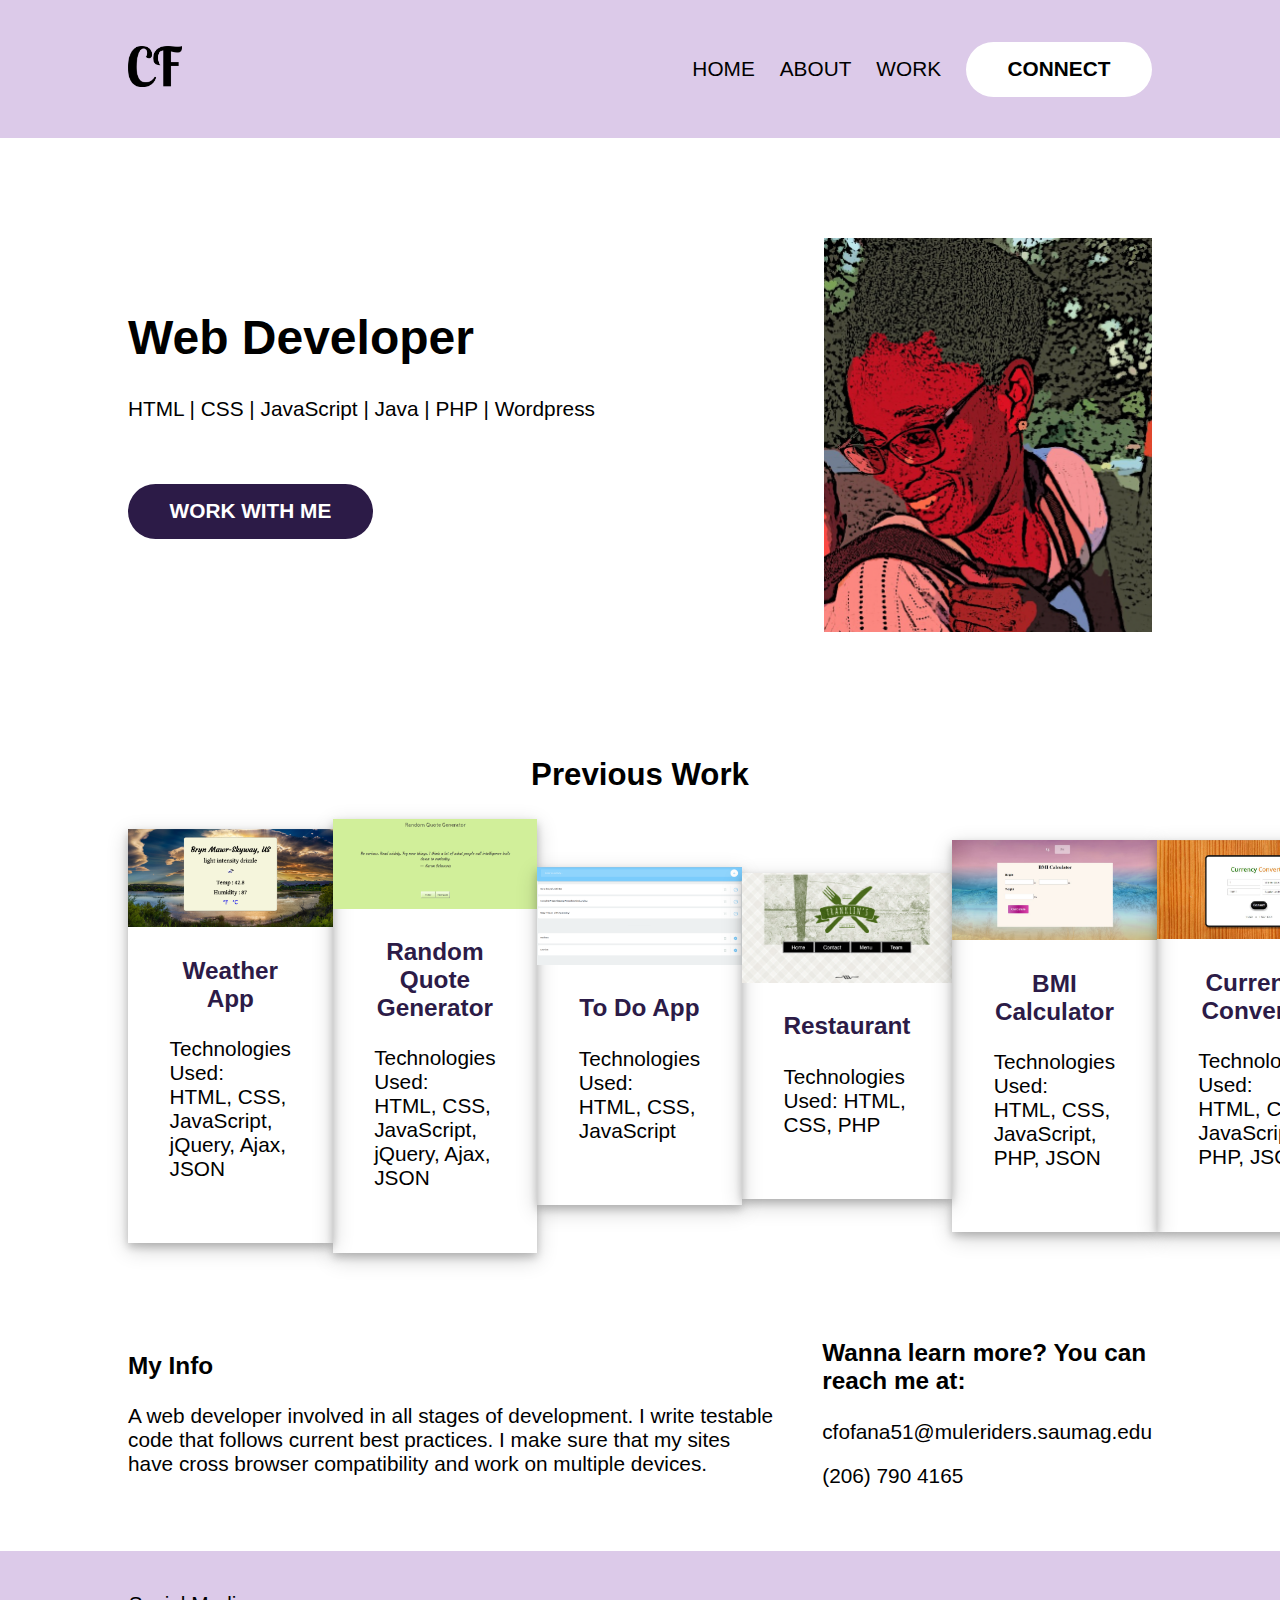
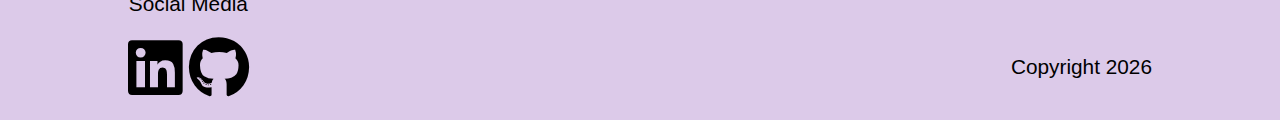
<file: index.html>
<!DOCTYPE html>
<html lang="en">
<head>
    <meta charset="UTF-8">
    <!-- character encoding -->
    <meta http-equiv="x-ua-compatible" content="IE=edge, chrome=1">
    <!-- Display webpage in edge mode/IE in highest supported document mode -->
    <meta name=viewport content="width=device-width, initial-scale=1.0">
    <!-- Optimizations for mobile devices -->
    <meta name="description" content="Ceesay Fofana's personal website">
    <title>Ceesay | Portfolio</title>
    <!-- Font Awesome -->
     <link rel="stylesheet" href="https://cdnjs.cloudflare.com/ajax/libs/font-awesome/6.7.2/css/all.min.css">
    <!-- Google Fonts -->
    <link rel="preconnect" href="https://fonts.googleapis.com">
    <link rel="preconnect" href="https://fonts.gstatic.com" crossorigin>
    <link href="https://fonts.googleapis.com/css2?family=Montserrat&family=Playfair+Display:ital,wght@0,400..900;1,400..900&display=swap" rel="stylesheet">
    <!-- Custom stylesheet -->
    <link rel="stylesheet" href="style.css">
     <!-- HTML5 shiv and Respond.js IE8 support of HTML5 elements and media queries -->
    <!--[if lt IE 9]>
            <script src="https://cdnjs.cloudflare.com/ajax/libs/html5shiv/3.7.3/html5shiv.min.js"></script>
            <script src="https://cdnjs.cloudflare.com/ajax/libs/respond.js/1.4.2/respond.min.js"</script>
        <![endif]-->
</head>
<body>
    <header> 
        <div class="container row">
            <button class="nav-toggle" aria-label="open navigation">
                <span class="hamburger"></span>
            </button>
            <a class="logo" href="index.html">
                <img class="logo-image" src="docs/assets/images/logo-cf.png" alt="My initials C and F, which stand for Ceesay Fofana">
            </a>
            <nav class="nav">
                <ul class="nav__list nav__list--primary">
                    <li class="nav__item"><a href="index.html" class="nav__link">Home</a></li>
                    <li class="nav__item"><a href="#myInfo" class="nav__link">About</a></li>
                    <li class="nav__item"><a href="#myWork" class="nav__link">Work</a></li>
                </ul>
                <ul class="nav__list nav__list--secondary">
                    <li class="nav__item"><a href="#connect" class="nav__link nav__link--button btn">Connect</a></li>
                </ul>
            </nav>
        </div> 
    </header>
        
    <section class="hero">
        <div class="container row">
            <div class="hero__text">
                <h1>Web Developer</h1>
                <p>HTML | CSS | JavaScript | Java | PHP | Wordpress</p>
                <div>
                    <a class="btn btn-dark" href="#contact">Work with me</a>
                </div>
            </div>
            <img class="hero__img" src="docs/assets/images/my-pic.png" alt="My picture">
        </div>
    </section>

    <main class="main">
        <section class="portfolio-content" id="myWork">
            <h2 class="portfolio-content--title">Previous Work</h2>            
            <div class="container row">

                <div class="primary-content portfolio">
                    <div class="primary-content--img">
                        <a href="weatherApp/weatherapp.html" target="_blank">
                            <img class="img-thumbnail" src="docs/assets/images/weatherApp.PNG" alt="Weather Application">
                        </a>
                    </div>
                    <div class="primary-content--text">
                        <h3 class="primary-content--title">
                            <a class="primary-content--link" href="weatherApp/weatherapp.html" target="_blank">Weather App</a>
                        </h3>
                        <p class="desc">Technologies Used: HTML, CSS, JavaScript, jQuery, Ajax, JSON</p>
                    </div>
                </div>

                <div class="primary-content portfolio">
                    <div class="primary-content--img">
                    <a href="randomQuoteGenerator/randomQuote.html" target="_blank">
                        <img class="img-thumbnail" src="docs/assets/images/randomQuote.PNG" alt="Random Quote Generator Application">
                    </a>
                </div>
                <div class="primary-content--text">
                    <h3 class="primary-content--title">
                        <a class="primary-content--link" href="randomQuoteGenerator/randomQuote.html" target="_blank">Random Quote Generator</a>
                    </h3>
                    <p class="desc">Technologies Used: HTML, CSS, JavaScript, jQuery, Ajax, JSON</p>
                </div>
            </div>

                <div class="primary-content portfolio">
                    <div class="primary-content--img">
                    <a href="ToDoList/index.html" target="_blank">
                        <img class="img-thumbnail" src="docs/assets/images/todoList.PNG" alt="To Do List Application">
                    </a>
                </div>
                    <div class="primary-content--text">
                    <h3 class="primary-content--title">
                        <a class="primary-content--link" href="ToDoList/index.html" target="_blank">
                        To Do App</a>
                    </h3>
                    <p class="desc">Technologies Used: HTML, CSS, JavaScript</p>
                </div>
            </div>
                <div class="primary-content portfolio">
                    <div class="primary-content--img">
                    <a href="https://www.csay.tech" target="_blank">
                        <img class="img-thumbnail" src="docs/assets/images/restaurant.png"  alt="Frankie's restaurant website">
                    </a>
                </div>
                    <div class="primary-content--text">
                    <h3 class="primary-content--title">
                        <a class="primary-content--link" href="https://www.csay.tech" target="_blank">
                            Restaurant</a>
                        </h3>
                    <p class="desc">Technologies Used: HTML, CSS, PHP</p>           
                </div>
            </div>

                <div class="primary-content portfolio">
                    <div class="primary-content--img">
                    <a href="https://body-mass-ea49028a2e06.herokuapp.com/bmi-calc-usa.html" target="_blank">
                        <img class="img-thumbnail" src="docs/assets/images/bmi-calculator.JPG" alt="Clone of BBC website">
                    </a>
                </div>
                    <div class="primary-content--text">
                    <h3 class="primary-content--title">
                        <a class="primary-content--link" href="https://body-mass-ea49028a2e06.herokuapp.com/bmi-calc-usa.html" target="_blank">
                        BMI Calculator</a>
                    </h3>
                    <p class="desc">Technologies Used: HTML, CSS, JavaScript, PHP, JSON</p>
                </div>
            </div>

                <div class="primary-content portfolio">
                    <div class="primary-content--img">
                    <a href="https://currency-convert-505bc1adb403.herokuapp.com/currency-converter.html" target="_blank">
                        <img class="img-thumbnail" src="docs/assets/images/currencyConverter.JPG" alt="Slideshow">
                    </a>
                </div>
                    <div class="primary-content--text">
                    <h3 class="primary-content--title">
                        <a class="primary-content--link" href="https://currency-convert-505bc1adb403.herokuapp.com/currency-converter.html" target="_blank">
                            Currency Converter</a>
                        </h3>
                    <p class="desc">Technologies Used: HTML, CSS, JavaScript, PHP, JSON</p>
                </div>
            </div>
            </div>
        </section>

        <div class="myInfoContact">
            <div class="container">
                <div class="row">
                    <div class="myInfo" id="myInfo">
                        <h3 class="headInfo">My Info</h3>
                        <p>A web developer involved in all stages of development. I write testable code that follows current best practices. I make sure that my sites have cross browser compatibility and work on multiple devices. </p>
                    </div>
                    <div class="connect" id="connect">
                        <h3>Wanna learn more? You can reach me at:</h3>
                        <p>cfofana51@muleriders.saumag.edu</p>
                        <p>(206) 790 4165</p>
                    </div>
                </div>         
            </div>
        </div>
    </main>

    <footer>
        <div class="container">
            <div id="socialMedia">
                <div class="row">
                    <div class="col">
                        <p>Social Media</p>        
                        <a class="social-media--link linkedin" href="https://www.linkedin.com/in/ceesay" target="_blank">
                            <i class="fa-brands fa-linkedin fa-3x"></i>
                        </a>
                        <a class="social-media--link github" href="https://github.com/cfofana" target="_blank">
                            <i class="fa-brands fa-github fa-3x"></i>
                        </a>
                    </div>
                    <div class="col">
                        <p class="copyright">Copyright &copy;</p>
                    </div>
                </div>
            </div>
        </div> 
    </footer>
   <script src="main.js"></script> 
</body>
</html>
</file>
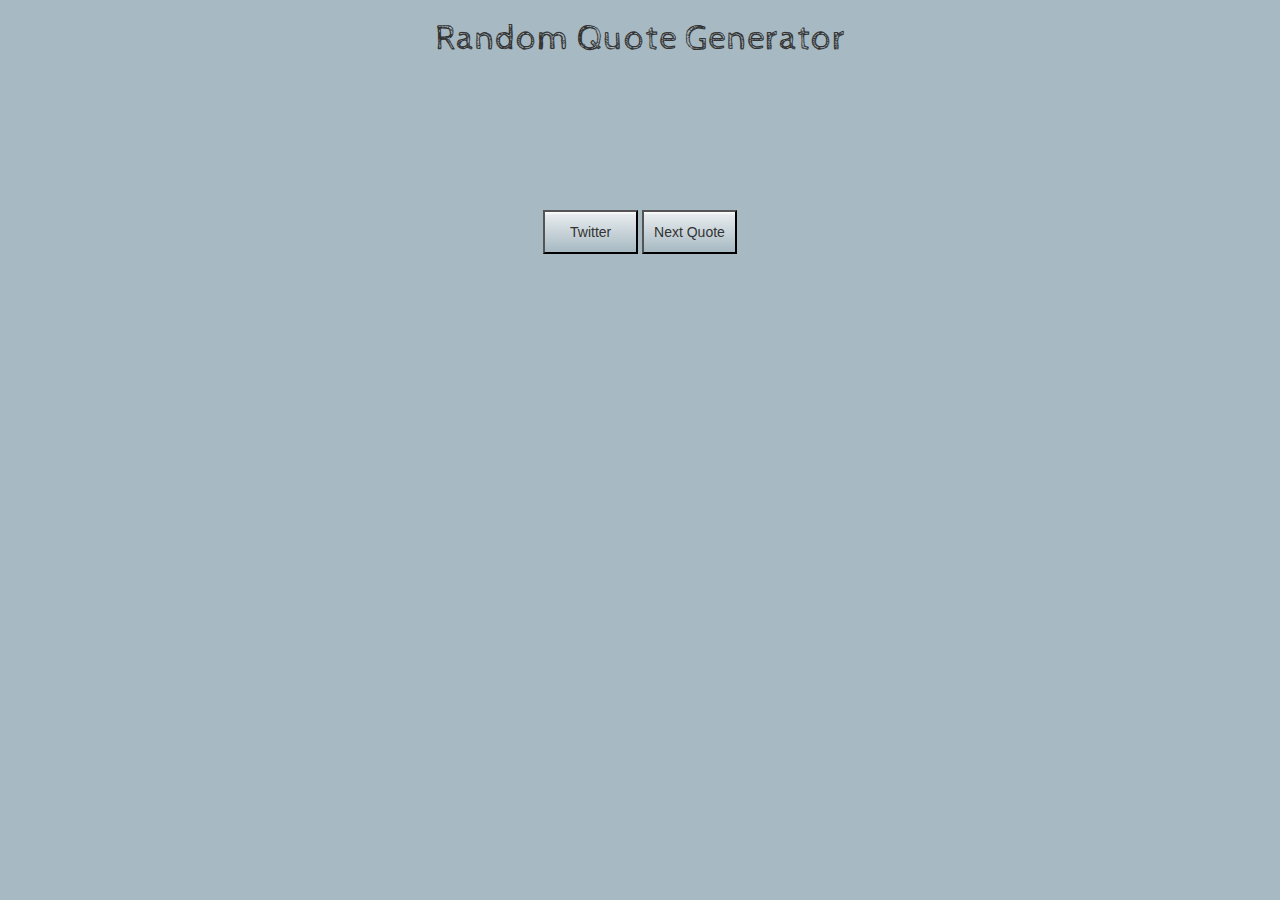
<file: randomQuoteGenerator/randomQuote.html>
<!doctype html>
<html>
<head>
<link rel="stylesheet" href="https://maxcdn.bootstrapcdn.com/bootstrap/3.3.7/css/bootstrap.min.css">
<meta name="viewport" content="width=device-width,height=device-height,initial-scale=1.0"/>

    
<link href="randomQuoteCSS.css" rel="stylesheet">
<link href="https://fonts.googleapis.com/css?family=Courgette" rel="stylesheet"> 
<link href="https://fonts.googleapis.com/css?family=Cabin+Sketch" rel="stylesheet"> 
</head>
<body>
<div class="container-fluid">
  
<div class = "centeredButtons">
  <h1>Random Quote Generator</h1>
</div>

<div class="box">
<p id="quotes">
</p>
</div>
  
<div class="centeredButtons">
  <a href="" target="_blank" id="tweet-it"><input type="button" id="tweet-btn" class="buttons" value="Twitter"></input></a>
 <input type="button" class="buttons" id="next-quote"  value="Next Quote" onclick="changeColor();"></input>
</div>

</div> <!-- closes container-fluid -->
<script src="https://cdnjs.cloudflare.com/ajax/libs/jquery/3.1.1/jquery.min.js"></script>
<script src="randomQuoteJS.js">
</script>
</body>
</html>
</file>
<file: style.css>
:root {
    --clr-primary: #DCCAE9;
    --clr-accent-200: #724C9D;
    --clr-accent-700:#2C1B47;
    --clr-neutral-100: #000;
    --clr-neutral-900: #FFF;

    --fw-body: 400;
    --fw-nav: 600;
    --fw-heading: 700;
    --fw-btn: 900;

    --ff-body: "Montserrat", serif;
    --ff-nav: "Playfair Display", serif;
    --ff-heading: "Playfair Display", serif;

    --fs-heading: 3.75rem;  /* 36px */
    --fs-body: 1.325rem; /* 21px */
    --fs-btn: 1.125rem; /* 18px */
    --fs-nav: 1.125rem;
}

/* General styling */
*, *::before, *::after {
    box-sizing: border-box;
}

body {
    margin: 0;
    font-family: 'Roboto', sans-serif;
    font-size: 1.3rem;
}

img {
    max-width: 100%;
}

h1 {
    font-size: 3rem;
    margin-top: 0;
}

.section-title {
    color: #87629A;
}

.btn {
    display: inline-block;
    text-decoration: none;
    text-transform: uppercase; 
    background-color: var(--clr-neutral-900);
    color: var(--clr-accent-700);
    /* color: #23424A; */
    font-weight: var(--fw-btn);
    /* background-color: #38CFD9; */
    padding: .75em 2em;
    border-radius: 100px;
}

.btn:hover,
.btn:focus {
    opacity: .75; 
}

.btn-dark {
    background-color: var(--clr-accent-700);
    color: var(--clr-neutral-900);
    margin-bottom: 1em;
}

.container {
    width: 80%;
    max-width: 1100px;
    margin: 0 auto;
    /* added for nav-toggle positioning */
    position: relative;
}

header {
    background-color: #DCCAE9;
    padding: 1em 0;
    text-align: center;
}

.nav {
    width: 100%;
}

.nav-toggle {
    cursor: pointer;
    border: 0;
    width: 3em;
    height: 3em;
    padding: 0em;
    border-radius: 50%;
    background: var(--clr-accent-700);
    color: white;
    transition: opacity 250ms ease;
    position: absolute;
    left: 0;
}

.nav-toggle:focus,
.nav-toggle:hover {
    opacity: .75;
}

.hamburger {
    width: 50%;
    position: relative;
}

.hamburger,
.hamburger::before,
.hamburger::after {
    display: block;
    margin: 0 auto;
    height: 3px;
    background: white;
}

.hamburger::before,
.hamburger::after {
    content: '';
    width: 100%;
}

.hamburger::before {
    transform: translateY(-6px);
}

.hamburger::after {
    transform: translateY(3px);
}

.nav {
    visibility: hidden;
    height: 0;
    position: absolute;
}

.nav--visible {
    visibility: visible;
    height: auto;
    position: relative;
} 

.nav__list {
    margin: 0;
    padding: 0;
    list-style: none;
}

.nav__item {
    padding: 1em 0;
}

.nav__item:hover,
.nav__item:focus {
    opacity: 0.65;
}

.nav__link {
    color: #000;
    text-decoration: none;
    text-transform: uppercase;
}

/* .nav__link--button {
    background-color: #fff;
    color: #23424A;
    padding: 0.5em 1.2em;
    border: none;
    border-radius: 100px;
} */


.nav__list--primary {
    margin-bottom: 1em;
}

/* .logo {
    /* height: 30px; */
/* }  */

.logo-image {
    width: 5%;
}

.hero {
    padding: 100px 0;
    background-color: #FFF;
    color: #000;
}
.hero__img {
    margin-top: 0.5em;
}


.hero p {
    margin-bottom: 3em;
}

.portfolio-content--title {
    text-align: center;
    color: var(--clr-accent);
}

.primary-content {
    margin: 0 0 3em 0;
    box-shadow: 0 4px 8px 0 rgba(0, 0, 0, 0.2), 0 6px 20px 0 rgba(0, 0, 0, 0.19);
}

.primary-content--title {
    text-align: center;
}

.primary-content--text {
    padding: 0 2em 2em;
}
.primary-content--link {
    color: var(--clr-accent-700);
    text-decoration: none;
}

.primary-content--link:hover,
.primary-content--link:focus {
    opacity: 0.55;
    color: var(--clr-accent);
}

.myInfoContact {
    /* background: linear-gradient(-94deg, var(--clr-accent-200), var(--clr-primary)); */
    padding-bottom: 2em;
}

footer {
    padding: 1em 0;
    background-color: var(--clr-primary);
    text-align: center;
}

.social-media--link {
    color: var(--clr-neutral);
    text-decoration: none;
}

.linkedin:hover,
.linkedin:focus {
    color: #0077B5;
}

.github:hover,
.github:focus {
    color: #702B84;
}

/* Reusable classes */

/* Custom styling */

/* Media Queries */
@media screen and (min-width:1100px){
    .logo {
        text-align: start;
    }
    .logo-image {
        width: 20%;
    }

    .nav-toggle {
        display: none;
    }

    .nav {
        visibility: visible;
        display: flex;
        justify-content: flex-end;
        align-items: center;
        height: auto;
        position: relative;
    }
    
    .nav__list {
        display: flex;
    }

    .nav__list--primary {
        margin: 0;
    }

    .nav__item {
        margin-left: 1.2em;
    }

    .row {
        display: flex;
        align-items: center;
        justify-content: space-between;
    }
    .portfolio-content.row {
    flex-wrap: wrap;

    }
    .hero__text {
        width: 62%;
    }
    
    .hero__img {
        width: 32%;
        align-self: flex-start;
        margin: 0;
    }
    
    .myInfoContact.row {
    }

    footer .row {
        align-items: flex-end;
    }

    .connect {
        margin-left: 2.2em;
    }
}
</file>
<file: randomQuoteGenerator/randomQuoteCSS.css>
.box{
  margin: 150px;
}
.centeredButtons h1{
    font-family: 'Cabin Sketch', cursive;
    text-align:center;
}
#quotes {
  text-align: center;
  font-family: 'Courgette', cursive;
  font-size:25px;
}
#tweet-btn{
    width:95px;
    color:#333333;
}

.buttons{
  padding:10px;
   background: -moz-linear-gradient(top,  rgba(255,255,255,1) 0%, rgba(255,255,255,0.7) 8%, rgba(255,255,255,0) 100%);
  background: -webkit-gradient(linear, left top, left bottom, color-stop(0%,rgba(255,255,255,1)), color-stop(8%,rgba(255,255,255,0.7)), color-stop(100%,rgba(255,255,255,0)));
  background: -webkit-linear-gradient(top,  rgba(255,255,255,1) 0%,rgba(255,255,255,0.7) 8%,rgba(255,255,255,0) 100%);
  background: -o-linear-gradient(top,  rgba(255,255,255,1) 0%,rgba(255,255,255,0.7) 8%,rgba(255,255,255,0) 100%);
  background: -ms-linear-gradient(top,  rgba(255,255,255,1) 0%,rgba(255,255,255,0.7) 8%,rgba(255,255,255,0) 100%);
  background: linear-gradient(to bottom,  rgba(255,255,255,1) 0%,rgba(255,255,255,0.7) 8%,rgba(255,255,255,0) 100%);
  filter: progid:DXImageTransform.Microsoft.gradient( startColorstr='#ffffff', endColorstr='#00ffffff',GradientType=0 );
}
.centeredButtons{
  text-align:center;
}
@media only screen and (max-width: 414px){
  
  #quotes{
    font-size:18px;
  }
  .box{
    margin:50px;
  }
  .centeredButtons{
  padding-bottom:10px;
}
  .centeredButtons h1{
    margin-bottom:-30px;
  }
}
</file>
